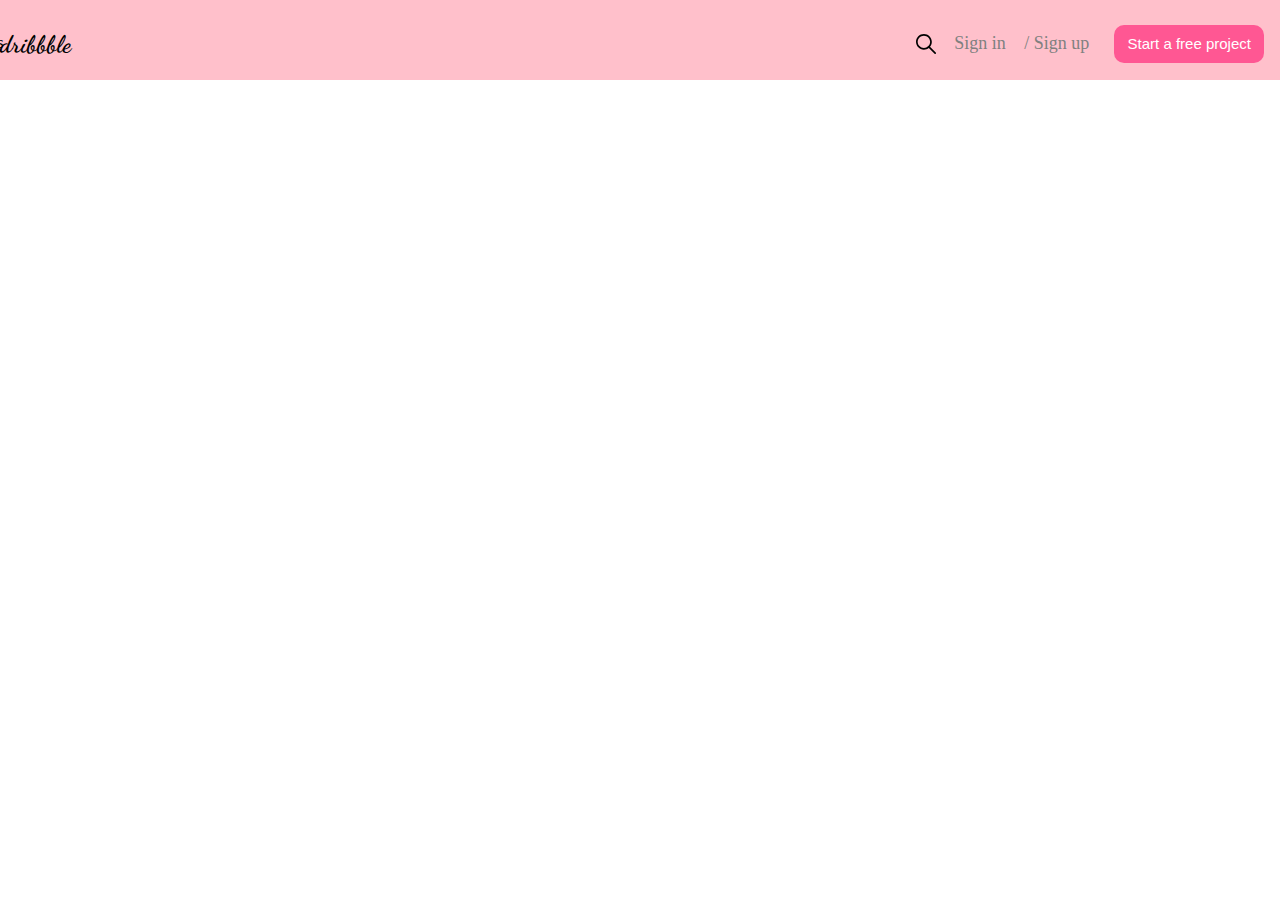
<file: dribbble.html>
<!DOCTYPE html>
<html lang="en">
	<head>
		<meta charset="UTF-8" />
		<meta http-equiv="X-UA-Compatible" content="IE=edge" />
		<meta name="viewport" content="width=device-width, initial-scale=1.0" />
		<title>dribbble</title>
		<link rel="stylesheet" href="dribbble.css" />
		<link rel="preconnect" href="https://fonts.googleapis.com" />
		<link rel="preconnect" href="https://fonts.gstatic.com" crossorigin />
		<link
			href="https://fonts.googleapis.com/css2?family=Dancing+Script:wght@400;500;600;700&display=swap"
			rel="stylesheet"
		/>
	</head>
	<body>
		<section>
			<div class="wrapper">
				<nav>
					<h2>dribbble</h2>
					<ul>
						<li>Inspiration</li>
						<li>Find Work</li>
						<li>Learn Design</li>
						<li>Go Pro</li>
						<li>Marketplace</li>
						<li>Hire Designers</li>
					</ul>
					<div class="signup">
						<img src="svg/search.svg" alt="" />
						<a href="https://dribbble.com/session/new">Sign in</a>
						<div class="special">
							/ <a href="https://dribbble.com/session/new">Sign up</a>
						</div>
					</div>
					<a href="https://dribbble.com/freelance-jobs"
						><button>Start a free project</button></a
					>
					<div class="hamburger">
						<div class="line1"></div>
						<div class="line2"></div>
						<div class="line3"></div>
					</div>

					<img src="svg/close.svg" class="close" alt="" />
				</nav>
			</div>
		</section>

		<!-- javacript -->
		<script src="app.js"></script>
	</body>
</html>
</file>
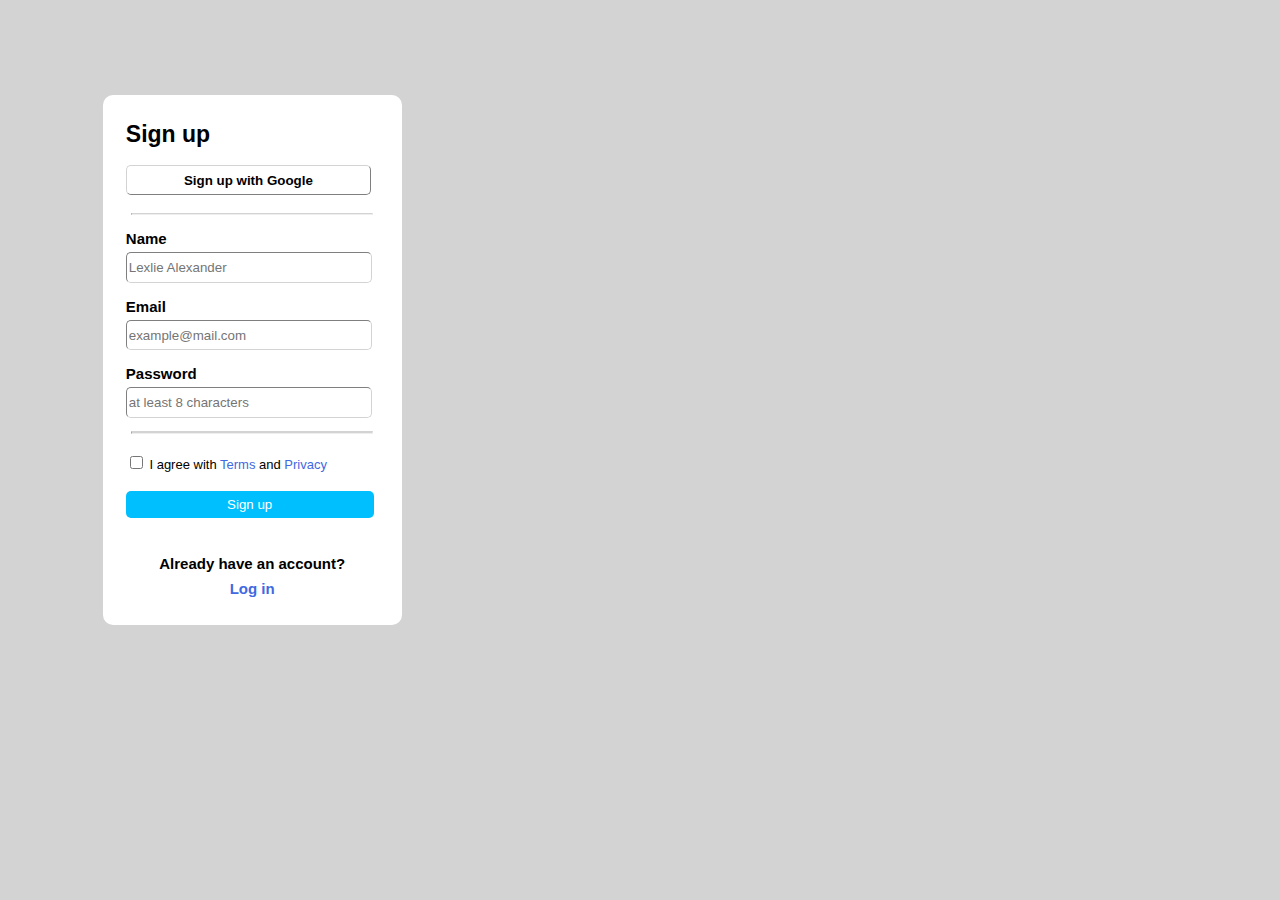
<file: signup.html>
<!DOCTYPE html>
<html lang="en">
<head>
    <meta charset="UTF-8">
    <meta http-equiv="X-UA-Compatible" content="IE=edge">
    <meta name="viewport" content="width=device-width, initial-scale=1.0">
    <title>Document</title>
    <link rel="stylesheet" href="style.css">
</head>
<body>
    <div>
        <form action="signup.html" class="form"> 
        <h3>Sign up</h3>
        <div class="signup">
        <input type="submit" value="Sign up with Google"> 
        </div>
        <hr class="first"> 
        <p>Name</p>
        <input type="name" placeholder="Lexlie Alexander">
        <p>Email</p>
        <input type="email" placeholder="example@mail.com">
        <p>Password</p>
        <input type="password" placeholder="at least 8 characters">
        <hr class="second">
        <div class="checkbox">
        <input type="checkbox"> <label>I agree with <a href="">Terms</a> and <a href="">Privacy</a></label>
        </div>
        <button type="submit">Sign up</button>
        <p class="new2">Already have an account?</p>
        <p class="new3"> <a href="">Log in</a></p>
        </form>
        

    </div>
</body>
</html>
</file>
<file: dribbble.css>
* {
	margin: 0;
	padding: 0;
	box-sizing: border-box;
	text-decoration: none;
	list-style-type: none;
}
nav {
	display: flex;
	justify-content: space-between;
	height: 80px;
	background-color: pink;
	padding: 25px 0;
}

.wrapper {
	max-width: 1300px;
	margin: 0 auto;
}

nav img {
	width: 20px;
	color: white;
}

nav h2 {
	font-family: "Dancing Script", cursive;
	font-weight: bolder;
	margin-top: 5px;
}

nav ul {
	display: flex;
	justify-content: space-around;
	width: 55%;
	font-size: 17px;
	color: black;
	margin-right: 100px;
	margin-top: 8px;
	transform: translateX(-768px);
}

nav button {
	width: 150px;
	height: 1cm;
	color: white;
	background-color: rgb(255, 87, 147);
	border-radius: 10px;
	border: none;
	font-size: 15px;
	cursor: pointer;
}

nav button:hover {
	background-color: rgb(230, 87, 147);
}
nav .signup {
	display: flex;
	justify-content: space-around;
	width: 15%;
	font-size: 18px;
	color: gray;
	margin-top: 8px;
}

nav .signup ul {
	display: flex;
	justify-content: space-around;
	width: 20px;
}

nav .signup a {
	font-size: 18px;
	color: gray;
}

.close {
	display: none;
}

@media (max-width: 768px) {
	nav {
		padding: 20px 20px;
	}
	nav ul {
		background-color: rgb(204, 76, 97);
		flex-direction: column;
		position: absolute;
		padding: 20px 25px;
		top: 70px;
		margin-left: -30px;
		line-height: 1cm;
	}

	nav .signup img {
		display: none;
	}
	nav .signup {
		display: none;
	}
	nav button {
		display: none;
	}
	nav .signup a {
		width: 15px;
	}
	.hamburger div {
		background-color: black;
		width: 25px;
		height: 3px;
		margin: 5px;
	}
}
</file>
<file: style.css>
.photo img{
        width: 130px; 
        height: 160px;}
.heading h1 {
        font-family:'Times New Roman', Times, serif; 
        font-weight: lighter;
        margin-bottom: 0.1cm;}
.secondheading h5{
        font-family: sans-serif;
        font-weight: lighter; 
        margin-top: 0.2cm;}
.body {font-family: 'Times New Roman', Times, serif;}

a:link {text-decoration:none; 
        color:royalblue;}

body {background-color: lightgrey;
        padding-top: -5%;}
 .first {border-top: 1px solid lightgrey; width: 95%;}
.form {
        font-family: sans-serif;
        border: solid white;
        border-radius: 10px;
        margin: 7.5%;
        background-color: white;
        width: 20%;
        padding-top: -10px;
        padding-left: 20px;
        padding-right: 20px;
        padding-bottom: 20px;}

    .form a {color: royalblue;}
    .form h3 {font-size: 23px;}

    .form p {margin-bottom: 5px;
         font-size: 15px;
         font-weight: bold;}

    .form input[type=name]
        {width: 95%;
        height: 0.7cm;
        border-radius: 5px; 
        border-width: 1px;
        border-color: lightgrey;}

        .form input[type=password]
        {width: 95%;
        height: 0.7cm;
        border-radius: 5px; 
        border-width: 1px;
        border-color: lightgrey;
        margin-bottom: 0.15cm;}

        .form input[type=email]
        {width: 95%;
        height: 0.7cm;
        border-radius: 5px; 
        border-width: 1px;
        border-color: lightgrey;}

        .signup input{
        width: 97%;
        height: 0.8cm;
        cursor: pointer;
        background-color: white;
        border-color: lightgrey;
        border-width: 1px;
        border-radius: 5px;
        font-weight: 800;
        margin-top: -10px;
        margin-bottom: 10px;}

        .form button {
        background-color: deepskyblue;
        width: 98%;
        height: 0.7cm;
        border-radius: 5px;
        color: white;
        border: none;
        cursor: pointer;
        margin-top: 0.5cm;}
        
        .new1 {text-align: center;}
        .new2 {text-align: center;
        margin-top: 1cm;}
        .new3 {text-align: center;
        margin-top: 0.2cm;}


 .checkbox {margin-top: 0.5cm;
        font-size: 13px;}

.second {border-top: 2px solid lightgrey;
        width: 95%;}
</file>
